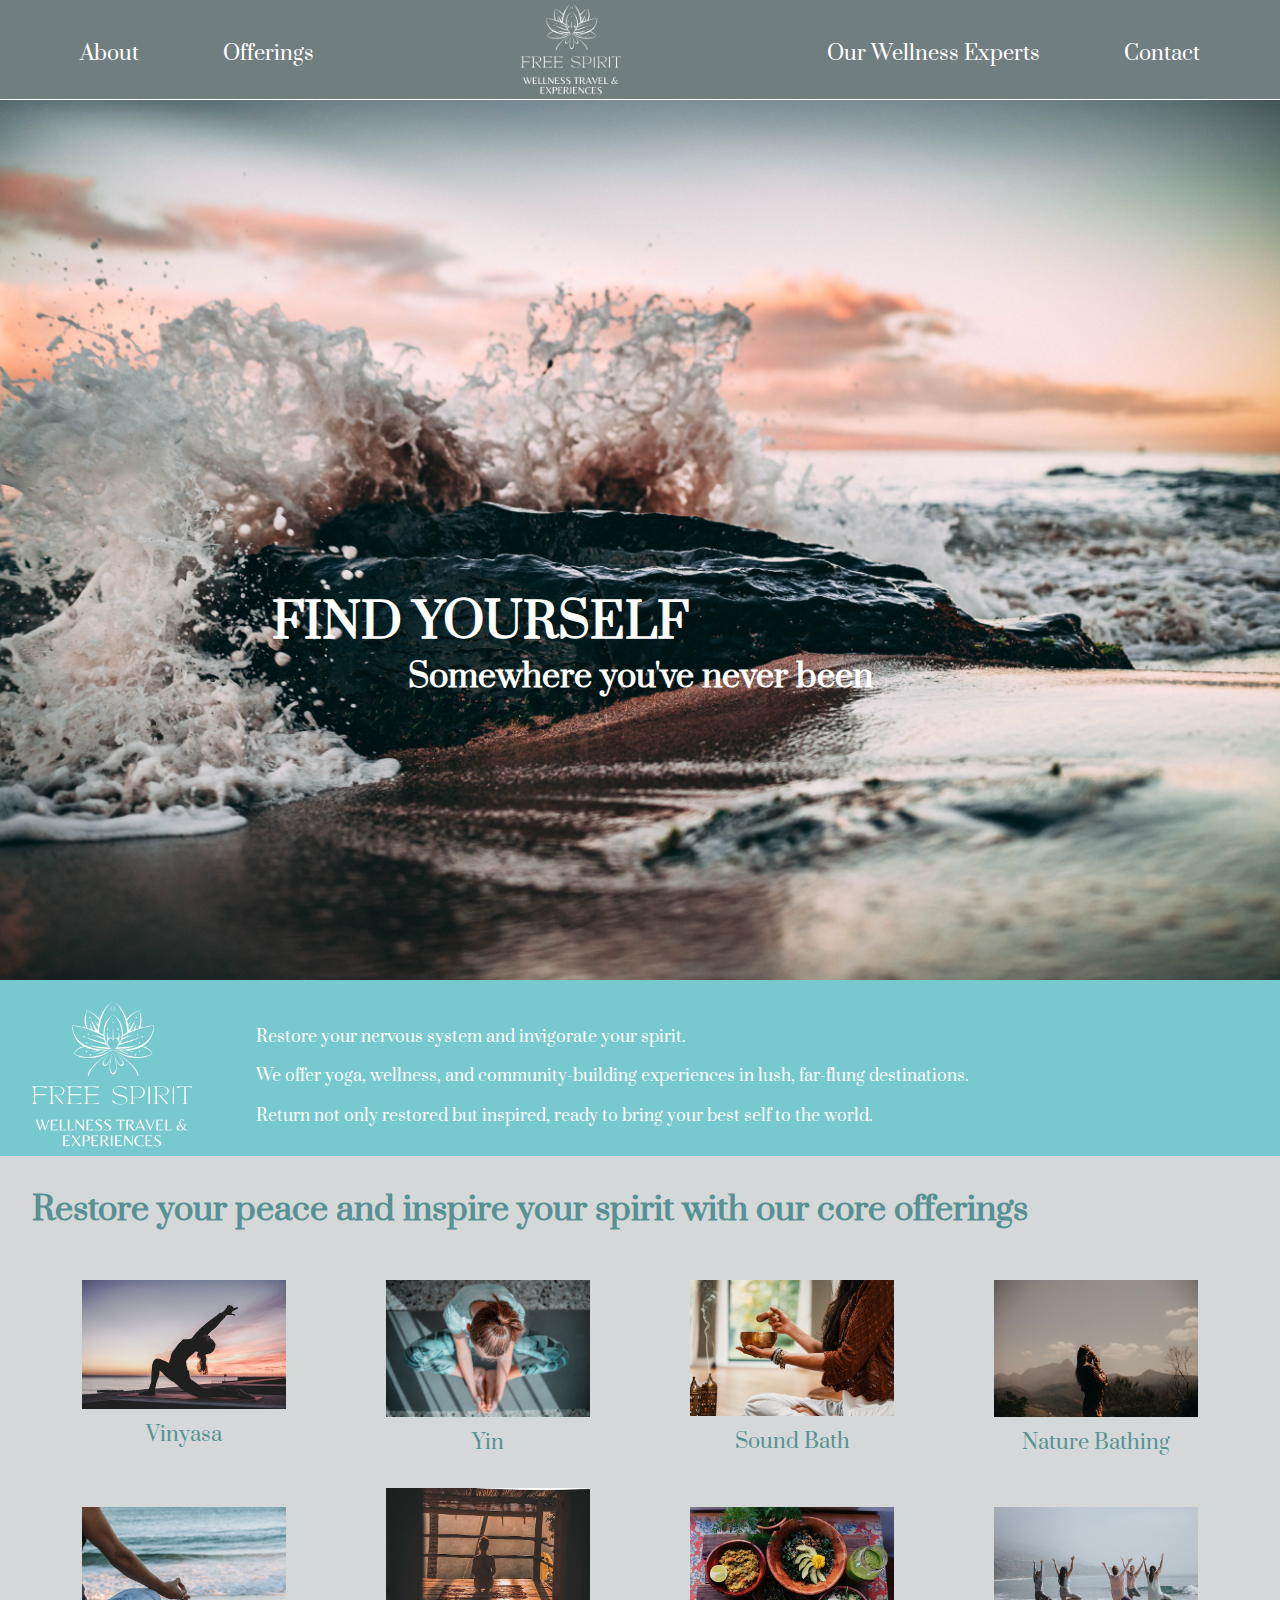
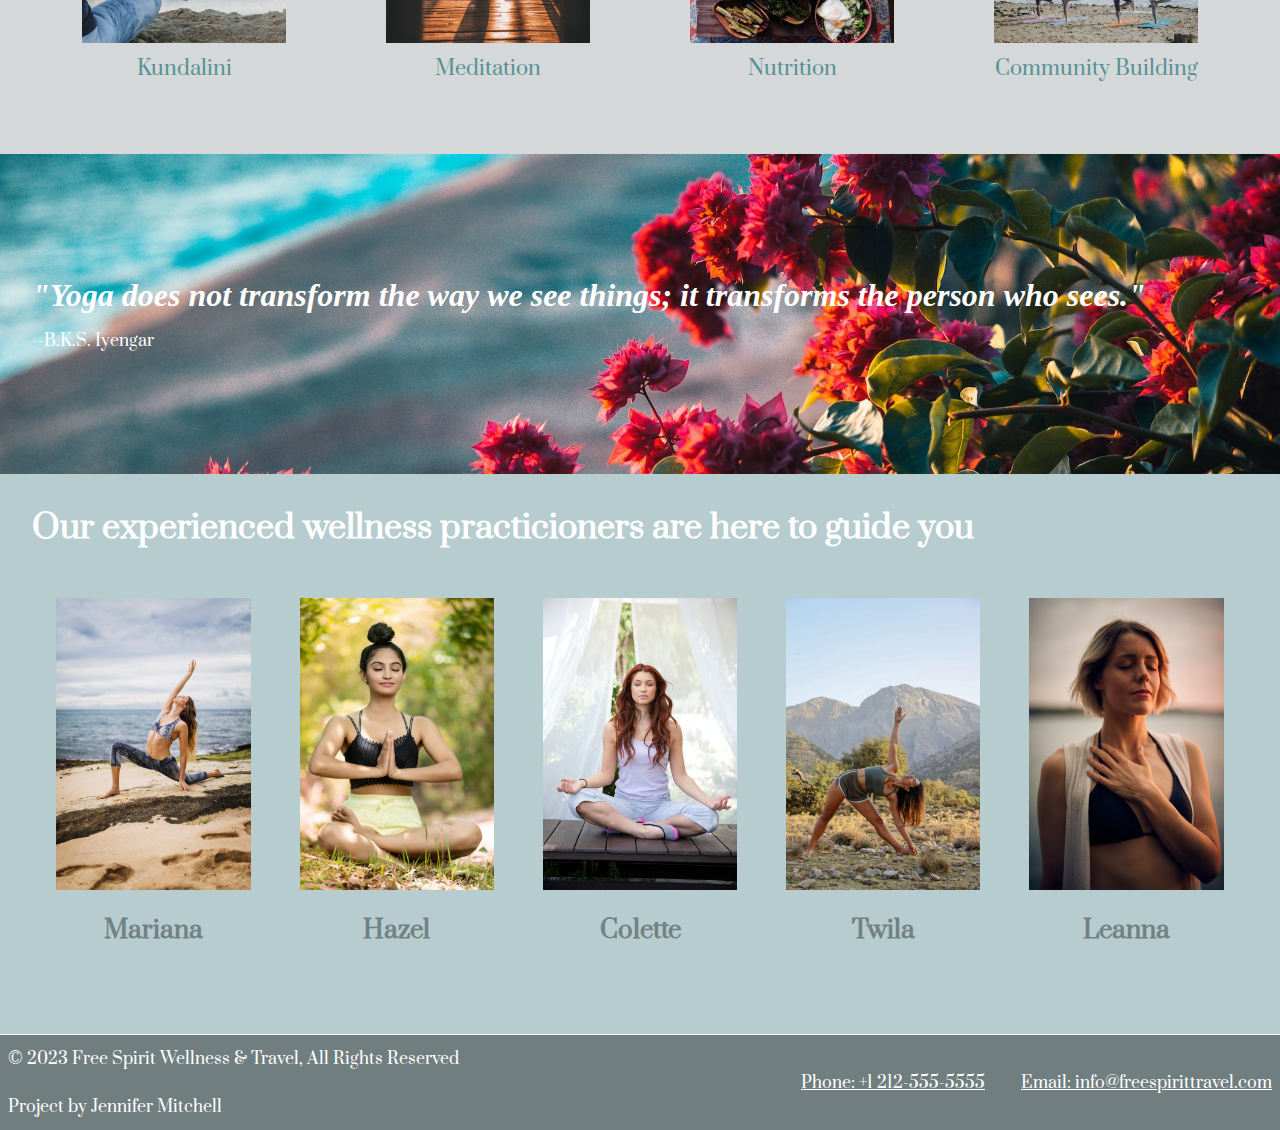
<file: index.html>
<!DOCTYPE html>
<html lang="en">
<head>
  <meta charset="UTF-8">
  <meta http-equiv="X-UA-Compatible" content="IE=edge">
  <meta name="viewport" content="width=device-width, initial-scale=1.0">
  <title>Free Spirit Wellness Travel & Experiences</title>
  <link href="https://fonts.googleapis.com/css2?family=Prata&display=swap" rel="stylesheet">
  <link href="./resources/css/styles.css" rel="stylesheet">
  <link rel="shortcut icon" type="image/x-icon" href="./resources/images/favicon.ico">
</head>
<body>

  <!-- Header -->
  <header>
    <div class="container">
      <nav class="nav-left">
        <ul>
          <li><a href="#about-section">About</a></li>
          <li><a href="#offerings-section">Offerings</a></li>
        </ul>
      </nav>
      <a href="#">
        <img
          alt="Free Spirit Home"
          src="./resources/images/logo-transparent.png" class="logo"/>
      </a>
      <nav class="nav-right">
        <ul>
          <li class="desktop"><a href="#team-section">Our Wellness Experts</a></li>
          <li class="mobile"><a href="#team-section">Team</a></li>
          <li><a href="#contact-section">Contact</a></li>
        </ul>
      </nav>
    </div>
  </header>

  <!-- Main Content -->
  <main>

  <!--Banner Section -->
  <section id="banner-section">
    <div class="container">
      <h1>Find yourself</h1>
      <h2>Somewhere you've never been</h2>
    </div>
  </section>

  <!-- About Section -->
  <section id="about-section">
    <div class="container">
      <img
      alt="Free Spirit Wellness Travel & Experiences Logo"
      src="./resources/images/logo-transparent.png" class="logo">
      <div class="text-content">
        <p class="first-item">Restore your nervous system and invigorate your spirit.</p>
        <p>We offer yoga, wellness, and community-building experiences in lush, far-flung destinations.</p>
        <p>Return not only restored but inspired, ready to bring your best self to the world.</p>
      </div>
    </div>
  </section>



  <!-- Offerings Section NEW-->
<section id="offerings-section">
    <h2>Restore your peace and inspire your spirit with our core offerings</h2>
    <div class="offerings-container">
        <div class="spacer">
            <div class="cards">
                <div class="col">
                    <div class="item">
                        <img src="./resources/images/vinyasa.jpg"/>
                        <p>Vinyasa</p>
                    </div>
                    <div class="item">
                        <img src="./resources/images/kundalini.jpg"/>
                        <p>Kundalini</p>
                    </div>
                </div>
                <div class="col">
                    <div class="item">
                        <img src="./resources/images/yin.jpg"/>
                        <p>Yin</p>
                    </div>
                    <div class="item">
                        <img src="./resources/images/meditation.jpg"/>
                        <p>Meditation</p>
                    </div>
                </div>
                <div class="col">
                    <div class="item">
                        <img src="./resources/images/soundbath.jpg"/>
                        <p>Sound Bath</p>
                    </div>
                    <div class="item">
                        <img src="./resources/images/nutrition.jpg"/>
                        <p>Nutrition</p>
                    </div>
                </div>
                <div class="col">
                    <div class="item">
                        <img src="./resources/images/nature-bathing.jpg"/>
                        <p>Nature Bathing</p>
                    </div>
                    <div class="item">
                        <img src="./resources/images/community.jpg"/>
                        <p>Community Building</p>
                    </div>
                </div>

            </div>

        </div>

    </div>

</section>

<!-- Quote Section -->

<section id="quote-section">
  <div class="container">  
    <h3>"Yoga does not transform the way we see things; it transforms the person who sees."</h3>
    <p>--B.K.S. Iyengar</p>
  </div>

</section>  


  <!-- Team Section -->
  <section id="team-section">
    <h2>Our experienced wellness practicioners are here to guide you</h2>
    <div class="container">
      <div class="card">
        <img src="./resources/images/teacher1.jpg"/>
        <p>Mariana</p>

      </div>  
      <div class="card">
        <img src="./resources/images/teacher2.jpg" />
        <p>Hazel</p>
      </div>
      <div class="card">
        <img src="./resources/images/teacher3.jpg"/>
        <p>Colette</p>
      </div>
      <div class="card">
          <img src="./resources/images/teacher4.jpg" />
          <p>Twila</p>
      </div> 
      <div class="card">
          <img src="./resources/images/teacher5.jpg"/>
          <p>Leanna</p>
      </div> 
    </div>  
  </section>


  <!-- Footer -->
  <footer id="contact-section" class="container">
    <div class="copyright">
      <p>© 2023  Free Spirit Wellness & Travel, All Rights Reserved</p>
      <p>Project by Jennifer Mitchell</p>
    </div>
    <div class="contact">
       <ul>
        <li><a href="tel:212-555-5555">Phone: +1 212-555-5555</a></li>
        <li><a href="mailto:info@freespirittravel.com">Email: info@freespirittravel.com</a></li>
        </ul>
    </div>

  </footer>

  </main>
</body>
</html>
</file>
<file: resources/css/styles.css>
/* Universal Styles */
* {
    margin: 0;
    box-sizing: border-box;
    font-family: "Prata", "Palatino", serif;
    color: #FFFFFF;
}

html {
    font-size: 16px;
}

main {
    position: relative;
    top: 6.25rem; /* To offset for fixed header. */
}

.container {
    display: flex;
    justify-content: center;
    flex-wrap: nowrap;
    align-items: center;
}

ul {
    list-style-type: none;
    padding: 0;
}

li {
    display: inline-block;
}

h1 {
    font-size: 3rem;
}

h2 {
    font-size: 2rem;
}


/* Header */
header {
    background-color: hsla(183, 6%, 47%, 1);
    color: #FFFFFF;
    border-bottom: 1px solid #FFFFFF;
    height: 6.25rem;
    width: 100%;
    z-index: 1;
    position: fixed;
    top: 0;
    left: 0;
}

header .container {
    padding: 0 5rem 0 5rem;
    justify-content: space-evenly;
}

header nav {
    display: inline-flex;
    padding: 0;
}

header .logo {
    height: 6.25rem;
    
}

header .nav-left {
    justify-content: flex-start;
    text-align: left;
    flex-grow: 1;
}

header .nav-right {
    justify-content: flex-end;
    text-align: left;
    flex-grow: 1;
}

header a {
    text-decoration: none;
    /*text-transform: uppercase;*/
    font-size: 1.25rem;
    
}

header a:hover {
    text-decoration: underline;
}

header .nav-left a {
    margin: 0 5rem 0 0;
}

header .nav-right a {
    margin: 0 0 0 5rem;
}

header .mobile {
    display: none;
}

@media only screen and (max-width: 1050px) {
    

    header .mobile {
        display: inline-block;
    }

    header .desktop {
    display: none;
}
}

@media only screen and (max-width: 880px) {
    main {
        position: relative;
        top: 3rem; /* To offset for fixed header. */
    }
    
    header {
        height: 3rem;
    }

    header .logo {
        height: 3rem;
    }

    header .container {
        margin: 0 1rem 0 1rem;
        flex-wrap: nowrap;
        padding: 0 2rem 0 2rem;
    }

    header .nav-left a {
        margin: 0 2rem 0 0;
    }
    
    header .nav-right a {
        margin: 0 0 0 2rem;
    }
    
    header a {
        font-size: .75rem;
    }
}


/* Banner Section */
#banner-section {
    height: 55rem;
    background-image: url('../images/banner.jpg');
    background-repeat: no-repeat;
    background-position: center;
    background-size: cover;
} 

#banner-section .container {
    height: 100%;
    width: 100%;
    align-content: center;
    flex-direction: column;
    padding: 25px;
}

#banner-section h1 {
    text-transform: uppercase;
    padding: 13rem 20rem 0 0;
    flex-wrap: nowrap;
    flex-shrink: 1;
}

#banner-section h2 {
    flex-shrink: 1;
}

@media only screen and (max-width: 800px) {
    #banner-section h1 {
        font-size: 2.5rem;
        padding: 13rem 15rem 0 1rem;
    }
    #banner-section h2 {
        font-size: 1.5rem;
    }
}

@media only screen and (max-width: 685px) {
    #banner-section h1 {
        font-size: 2rem;
        padding: 13rem 9rem 0 .25rem;
    }
    #banner-section h2 {
        font-size: 1rem;
    }
}

/* About Section */
#about-section {
    background-color: hsla(184, 47%, 64%, 1);
    padding: 1rem 0 0 2rem;
}

#about-section .container {
    justify-content: flex-start;
    flex-wrap: nowrap;
    min-height: 10rem;
}

#about-section .text-content {
    min-height: 8.5rem;
    display: inline-flex;
    flex-flow: column wrap;
    justify-content: space-evenly;
}

#about-section .logo {
    max-height: 10rem;
    padding: 0 4rem 0 0;
}



@media only screen and (max-width: 970px) {
    #about-section .container {
        min-height: 15rem;
    }

    #about-section .text-content {
        min-height: 13rem;
        justify-content: space-between;
    }
} 

@media only screen and (max-width: 600px) {
    #about-section .container {
        min-height: 18rem;
    }

    #about-section .text-content {
        min-height: 16rem;
        justify-content: space-between;
    }
} 

/* Offerings Section NEW */

#offerings-section {
    background-color: hsla(183, 6%, 47%, .3);
    padding: 2rem 2rem 0 2rem;
}

#offerings-section h2 {
    padding: 0 0 3rem 0;
    color: hsla(183, 26%, 46%, 1);
}

#offerings-section .offerings-container {
    padding: 0 0 2.5rem 0;
}

#offerings-section .spacer {
    max-width: 1500px;
    margin: auto;
}

#offerings-section .cards {
    display: flex;
    flex-wrap: wrap;
    justify-content: space-around;
}

#offerings-section .col {
    display: inline-flex;
    flex-direction: column;
    justify-content: space-between;
}

#offerings-section .item {
    max-width: 16rem;
    display: flex;
    flex-direction: column;
    justify-content: space-between;
    align-items: center;
    margin: 0 0 2rem 0;
}

#offerings-section img {
    max-width: 80%;
    max-height: 80%;
    overflow: hidden;
    margin: 0 0 .75rem 0;
}

#offerings-section p {
    color: hsla(183, 26%, 46%, 1);
    font-size: 1.25rem;
}



/* Quote Section */
#quote-section {
    height: 20rem;
    padding: 0 0 0 2rem;
    background-image: url('../images/quote-background.jpg');
    background-repeat: no-repeat;
    background-position: center;
    background-size: cover;
}

#quote-section .container{
    height: 100%;
    flex-direction: column;
    align-items: flex-start;
}

#quote-section h3 {
    font-family: 'Paladino';
    font-size: 2rem;
    font-style: italic;
    padding: 0 0 1rem 0;

}


/* Team Section */
#team-section {
    min-height: 35rem;
    background-color: hsla(184, 20%, 76%, 1);
    padding: 2rem 2rem 0 2rem;
}

#team-section .container {
    width: 100%;
    justify-content: space-between;
    align-items: flex-end;
    flex-wrap: nowrap;
}

#team-section .card {
    display: inline-flex;
    flex-direction: column;
    justify-content: flex-end;
    align-content: center;
    align-items: center;
    max-width: 16rem;
    margin: 0 0 3rem 0;
    background-color: transparent;
}

#team-section h2{
    padding: 0 0 3rem 0;
}

#team-section img {
    width: 80%;
    height: 80%;
    overflow: hidden;
    text-align: center;
    margin: 0 0 1.5rem 0;
    flex-shrink: 1;
}

#team-section p {
    color:#728182;
    text-align: center;
    font-size: 1.5rem;
    font-weight: bold;
}


/* Footer */

footer {
    background-color: hsla(183, 6%, 47%, 1);
    color: #FFFFFF;
    border-top: 1px solid #FFFFFF;
    height: 6rem;
    width: 100%;
    bottom: 0;
    top: 0;
    margin: 0;
}

footer .container {
    display: flex;
    justify-content: center;
    flex-wrap: nowrap;
    align-items: center;
}

footer .copyright {
    height: 100%;
    display: inline-flex;
    flex-flow: column nowrap;
    padding: 0 .5rem;
    justify-content: space-around;
    width: 50%;
    
}

footer .contact {
    height: 100%;
    display: inline-flex;
    flex-flow: column nowrap;
    padding: 0 .5rem;
    justify-content: space-around;
    width: 50%;
    align-items: flex-end;
}


footer a {
    padding: 0 0 0 2rem;
    text-align: right;
}

@media only screen and (max-width: 1000px) {
    footer p {
        font-size: .75rem;
    }

    footer a {
        font-size: .75rem;
    }
}
</file>
